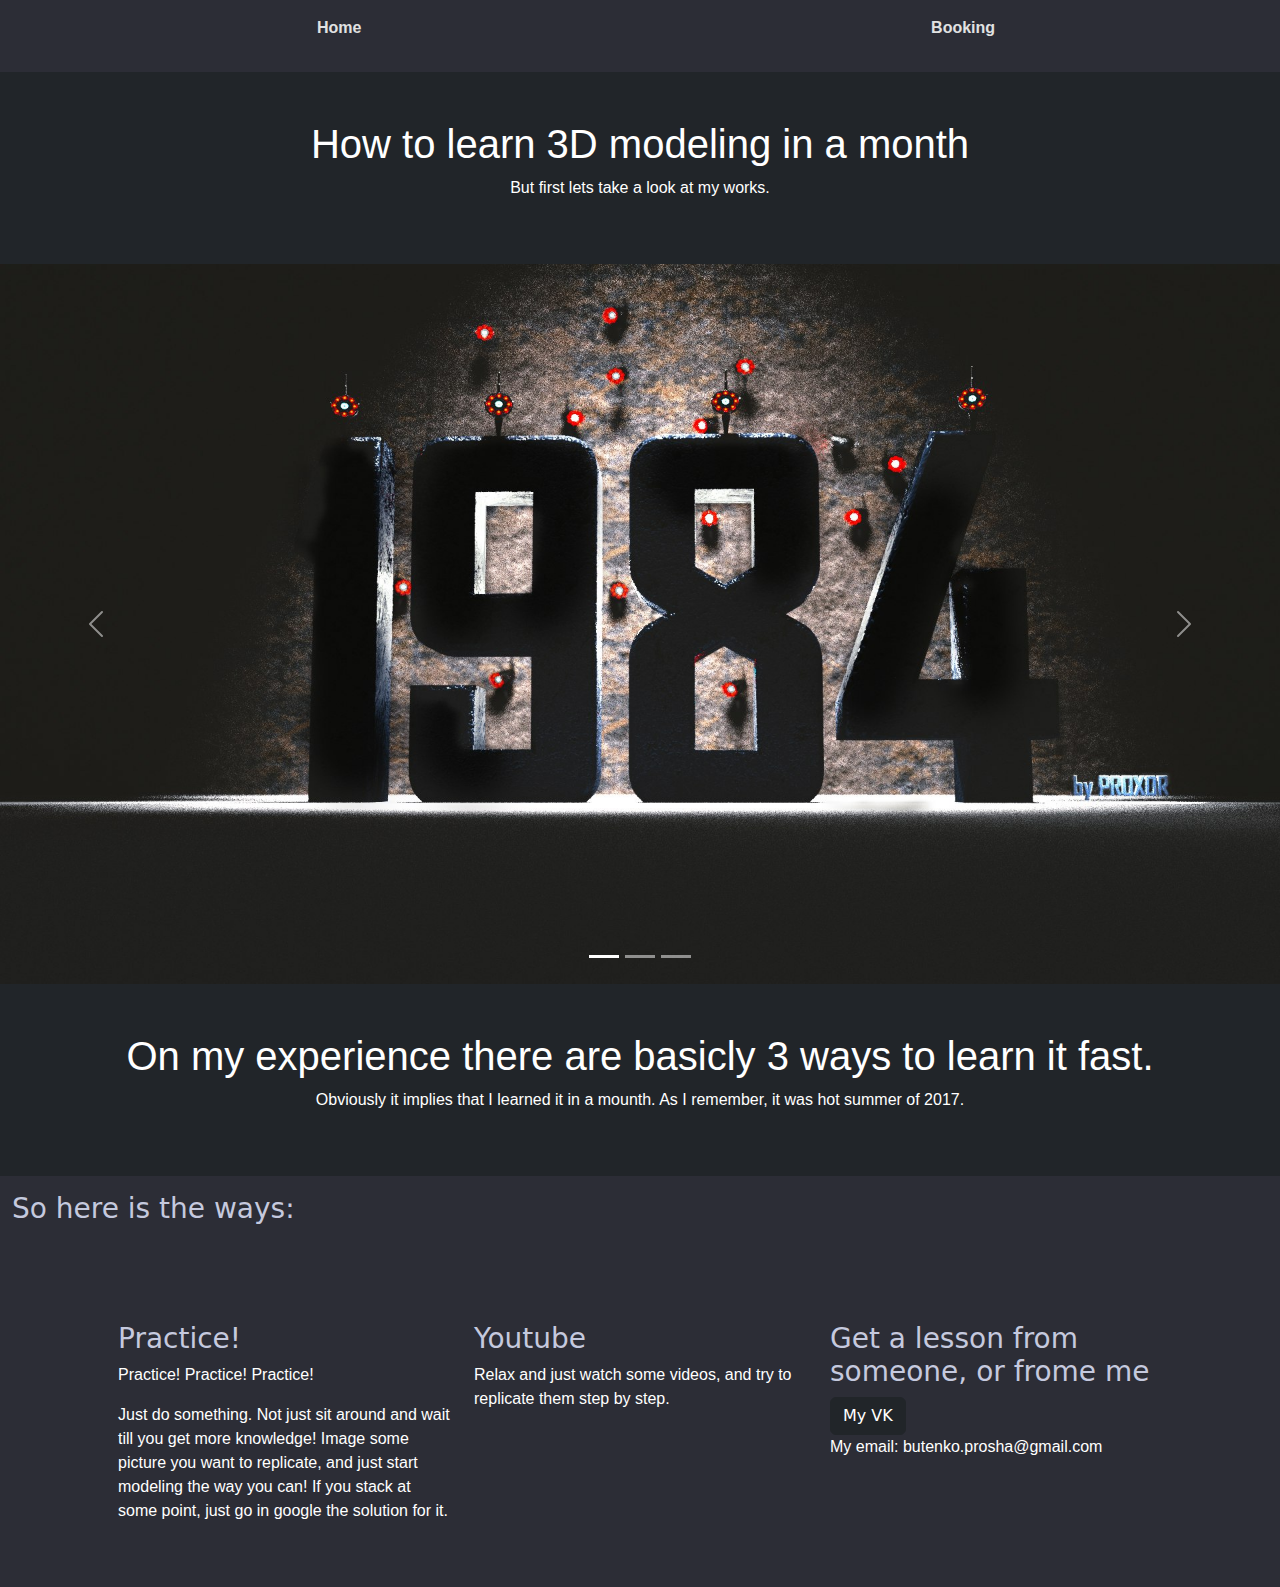
<file: index.html>
<!DOCTYPE html>
<html lang="en">
<head>
  <title>Bootstrap 5 Example</title>
  <meta charset="utf-8">
  <meta name="viewport" content="width=device-width, initial-scale=1">
  <link rel="icon" href="favicon.ico">
  <link href="https://cdn.jsdelivr.net/npm/bootstrap@5.1.3/dist/css/bootstrap.min.css" rel="stylesheet">
  <script src="https://cdn.jsdelivr.net/npm/bootstrap@5.1.3/dist/js/bootstrap.bundle.min.js"></script>
  <link rel="stylesheet" href="style.css">
</head>



<body>

  <nav>
    <ul class="nav-links">
      <li>
        <a href="index.html">Home</a>
      </li>
      <li>
        <a href="booking.html">Booking</a>
      </li>

    </ul>

    <div class="burger">
      <div class="line1"></div>
      <div class="line2"></div>
      <div class="line3"></div>
    </div>
  </nav>

<div class="container-fluid p-5 bg-dark text-white text-center">
  <h1>How to learn 3D modeling in a month</h1>
  <p>But first lets take a look at my works.</p>
</div>


<div id="demo" class="carousel slide" data-bs-ride="carousel">

  <div class="carousel-indicators">
    <button type="button" data-bs-target="#demo" data-bs-slide-to="0" class="active"></button>
    <button type="button" data-bs-target="#demo" data-bs-slide-to="1"></button>
    <button type="button" data-bs-target="#demo" data-bs-slide-to="2"></button>
  </div>


  <div class="carousel-inner">
    <div class="carousel-item active">
      <img src="example.jpg" alt="Los Angeles" class="d-block" style="width:100%">
    </div>
    <div class="carousel-item">
      <img src="example2.jpg" alt="Chicago" class="d-block" style="width:100%">
    </div>
    <div class="carousel-item">
      <img src="example3.jpg" alt="New York" class="d-block" style="width:100%">
    </div>
  </div>


  <button class="carousel-control-prev" type="button" data-bs-target="#demo" data-bs-slide="prev">
    <span class="carousel-control-prev-icon"></span>
  </button>
  <button class="carousel-control-next" type="button" data-bs-target="#demo" data-bs-slide="next">
    <span class="carousel-control-next-icon"></span>
  </button>
</div>


<div class="container-fluid p-5 bg-dark text-white text-center">
  <h1>On my experience there are basicly 3 ways to learn it fast.</h1>
  <p>Obviously it implies that I learned it in a mounth. As I remember, it was hot summer of 2017.</p>
</div>


<div class="container-fluid mt-3">
  <h3>So here is the ways:</h3>
</div>

<div class="container mt-5 p-5">
  <div class="row">
    <div class="col-sm-4">
      <h3>Practice!</h3>
      <p>Practice! Practice! Practice!</p>
      <p>Just do something. Not just sit around and wait till you get more knowledge! Image some picture you want to replicate, and just start modeling the way you can! If you stack at some point, just go in google the solution for it. </p>
    </div>
    <div class="col-sm-4">
      <h3>Youtube</h3>
      <p>Relax and just watch some videos, and try to replicate them step by step.</p>
    </div>
    <div class="col-sm-4">
      <h3>Get a lesson from someone, or frome me</h3>
      <a class="btn btn-dark" href="https://vk.com/tipatitane777" role="button">My VK</a>

      <p id="email" onclick="myFunction()">My email: butenko.prosha@gmail.com</p>
      <script>
        function myFunction() {
          document.getElementById("email").style.color = "red";
        }
      </script>
    </div>
  </div>
</div>

<style>
   body{
    background-color: #2c2d36;
   }
</body>
</html>
</file>
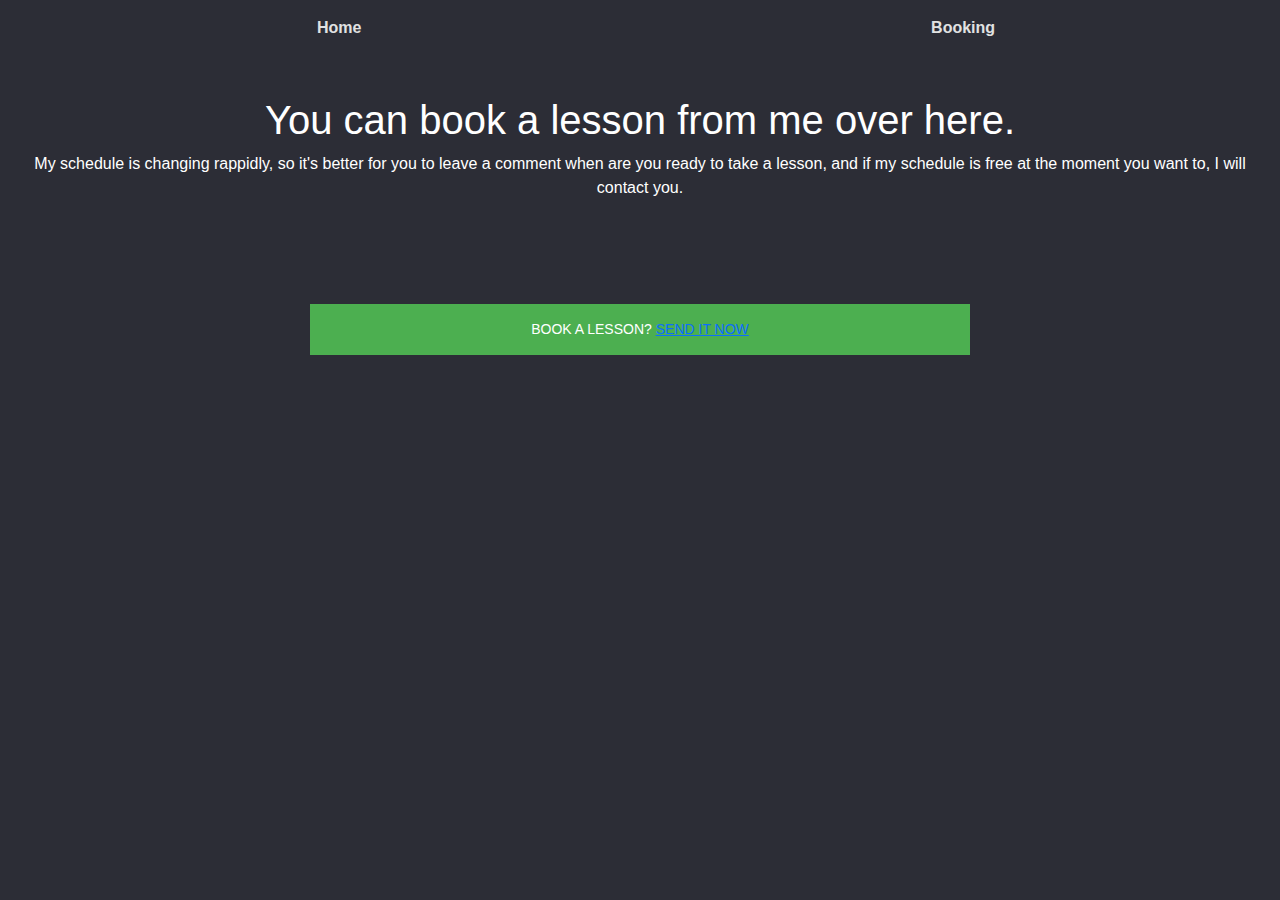
<file: booking.html>
<!DOCTYPE html>
<html lang="en">
<head>
  <title>Bootstrap 5 Example</title>
  <meta charset="utf-8">
  <meta name="viewport" content="width=device-width, initial-scale=1">
  <link rel="icon" href="favicon.ico">
  <link href="https://cdn.jsdelivr.net/npm/bootstrap@5.1.3/dist/css/bootstrap.min.css" rel="stylesheet">
  <script src="https://cdn.jsdelivr.net/npm/bootstrap@5.1.3/dist/js/bootstrap.bundle.min.js"></script>
  <link rel="stylesheet" href="style.css">
</head>



<body>

  <nav>
    <ul class="nav-links">
      <li>
        <a href="index.html">Home</a>
      </li>
      <li>
        <a href="booking.html">Booking</a>
      </li>

    </ul>

    <div class="burger">
      <div class="line1"></div>
      <div class="line2"></div>
      <div class="line3"></div>
    </div>
  </nav>

  <div class="container-fluid p-4 text-white text-center">
    <h1>You can book a lesson from me over here.</h1>
    <p>My schedule is changing rappidly, so it's better for you to leave a comment when are you ready to take a lesson, and if my schedule is free at the moment you want to, I will contact you.</p>
  </div>

  <div class="standart-page">
    <div class="form">
      <form class="booking-form">
        <textarea type="text" id="textfild" name="Text1" cols="86" rows="5"></textarea>
      <button>Send</button>
      </form>

      <form class="main-page">
        <button class="booking-button">Book a lesson? <a href="#">Send it now</a> </button>

      </form>



      <script src='https://code.jquery.com/jquery-3.6.0.min.js'>
      </script>

      <script>
        $('.booking-button a').click(function(){
        $('form').animate({height: "toggle", opacity: "toggle"}, "slow");
      });
      </script>

      <script>
        document.getElementById("textfild").onkeypress = function() {myFunction()};

        function myFunction() {
          document.getElementById("textfild").style.backgroundColor = "Beige";
        }
      </script>


    </div>
  </div>

<style>
   body{
    background-color: #2c2d36;
   }
</body>
</html>
</file>
<file: style.css>
body {
  color: #5a5a5a;

}

nav{
  display: flex;
  justify-content: space-around;
  align-items: center;
  font-family: 'Poppins', sans-serif;
  min-height: 8vh;

}

.nav-links{
  display: flex;
  justify-content: space-around;
  width: 100%
}

.nav-links li{
  list-style: none;
}

.nav-links a{
  color: rgb(225, 226, 226);
  text-decoration: none;
  font-weight: bold;
}

head {
  background-color: #212226;
}

h1 {
  font-family: 'Poppins', sans-serif;
}

p {
  color: white;
  font-family: 'Poppins', sans-serif;
}

h3 {
  color: #c5c9de;
}

.standart-page {
  display: flex;
  justify-content: space-around;
  width: 660px;
  padding: 5% 0 100px;
  margin:auto;
}

.form {
  position: relative;
  z-index: 1;
  background: #ffffff;
  max-width: 660px;
  text-align: center;
}


input {
  outline: 2;
  background: #f2f2f2;
  height: 50px;
  width: 100%;
  border: 0;
  margin: 0 0 15px;
  box-sizing: border-box;
  font-size: 14px;
}

button {
  font-family: "Roboto", sans-serif;
  text-transform: uppercase;
  outline: 0;
  max-width: 660px;
  background: #4CAF50;
  width: 100%;
  border: 0;
  padding: 15px;
  color: #FFFFFF;
  font-size: 14px;
  cursor: pointer;
}

.form button:hover,.form button:active{
  background: #43A047;
}

.booking-button {
    max-width: 660px;
}

.main-page{
  display: flex;
  justify-content: space-around;
  width: 660px;

  margin:auto;
}

.form .booking-form{
  display: none;
}
</file>
